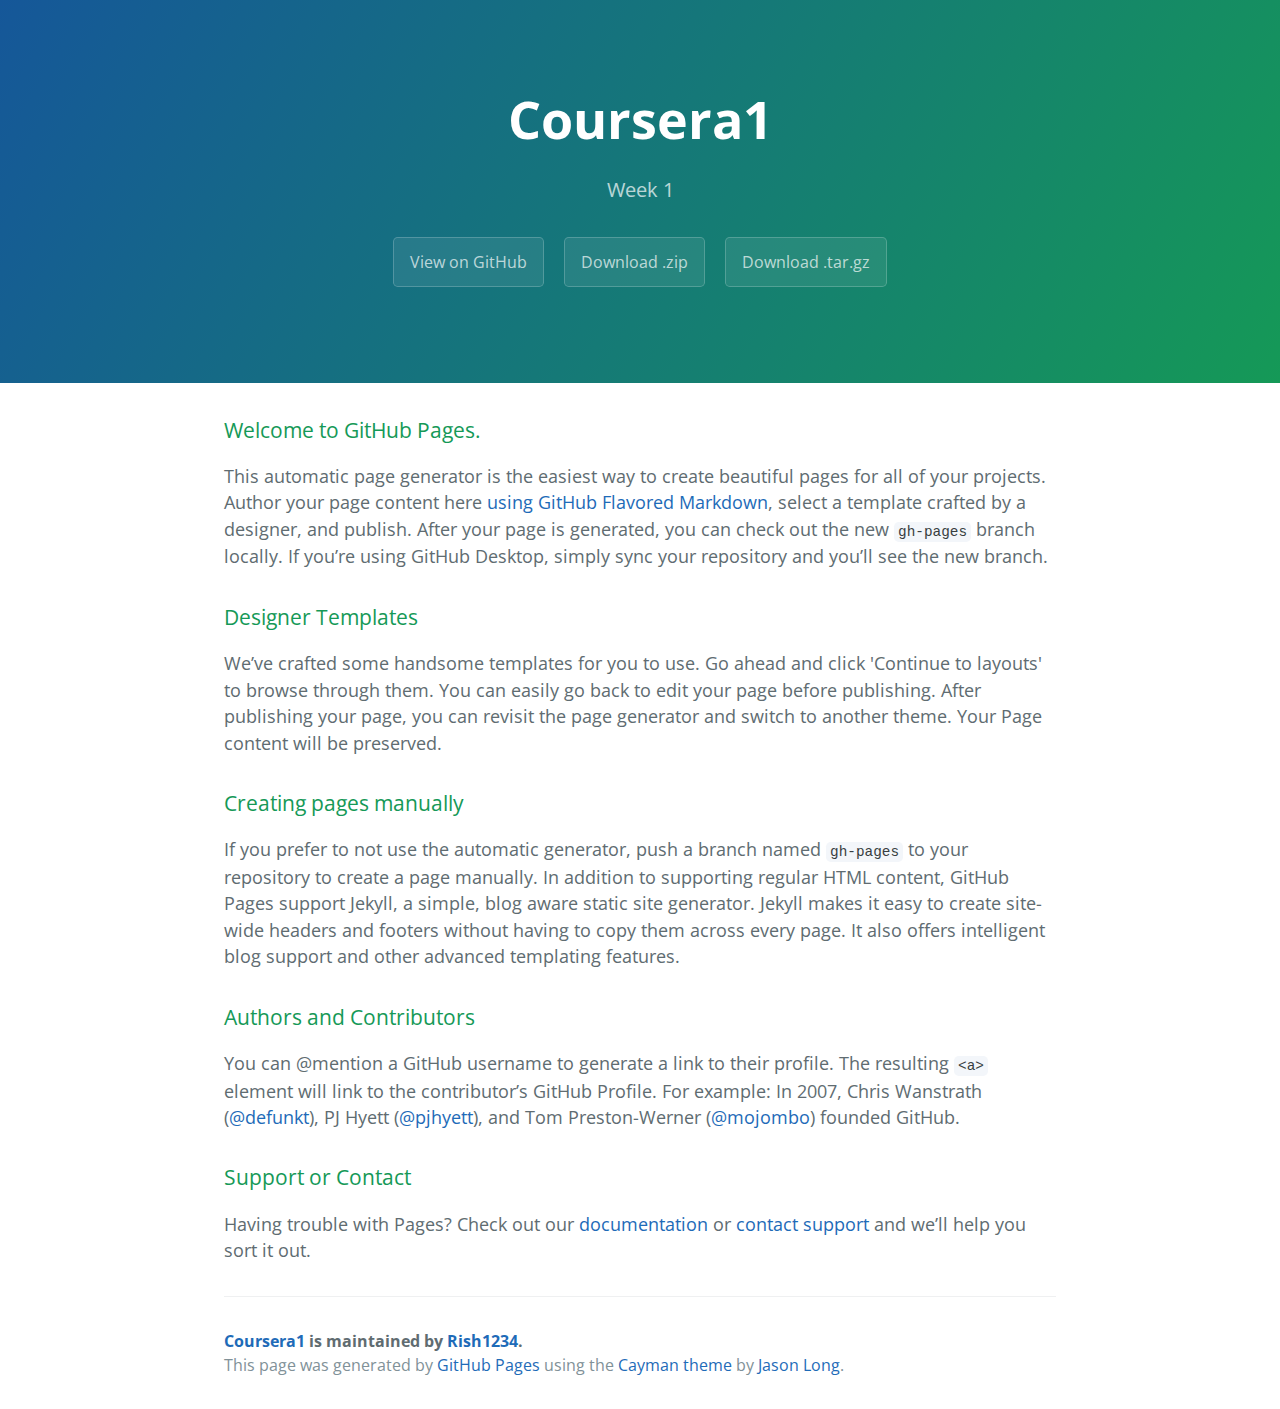
<file: index.html>
<!DOCTYPE html>
<html lang="en-us">
  <head>
    <meta charset="UTF-8">
    <title>Coursera1 by Rish1234</title>
    <meta name="viewport" content="width=device-width, initial-scale=1">
    <link rel="stylesheet" type="text/css" href="stylesheets/normalize.css" media="screen">
    <link href='https://fonts.googleapis.com/css?family=Open+Sans:400,700' rel='stylesheet' type='text/css'>
    <link rel="stylesheet" type="text/css" href="stylesheets/stylesheet.css" media="screen">
    <link rel="stylesheet" type="text/css" href="stylesheets/github-light.css" media="screen">
  </head>
  <body>
    <section class="page-header">
      <h1 class="project-name">Coursera1</h1>
      <h2 class="project-tagline">Week 1</h2>
      <a href="https://github.com/Rish1234/coursera1" class="btn">View on GitHub</a>
      <a href="https://github.com/Rish1234/coursera1/zipball/master" class="btn">Download .zip</a>
      <a href="https://github.com/Rish1234/coursera1/tarball/master" class="btn">Download .tar.gz</a>
    </section>

    <section class="main-content">
      <h3>
<a id="welcome-to-github-pages" class="anchor" href="#welcome-to-github-pages" aria-hidden="true"><span aria-hidden="true" class="octicon octicon-link"></span></a>Welcome to GitHub Pages.</h3>

<p>This automatic page generator is the easiest way to create beautiful pages for all of your projects. Author your page content here <a href="https://guides.github.com/features/mastering-markdown/">using GitHub Flavored Markdown</a>, select a template crafted by a designer, and publish. After your page is generated, you can check out the new <code>gh-pages</code> branch locally. If you’re using GitHub Desktop, simply sync your repository and you’ll see the new branch.</p>

<h3>
<a id="designer-templates" class="anchor" href="#designer-templates" aria-hidden="true"><span aria-hidden="true" class="octicon octicon-link"></span></a>Designer Templates</h3>

<p>We’ve crafted some handsome templates for you to use. Go ahead and click 'Continue to layouts' to browse through them. You can easily go back to edit your page before publishing. After publishing your page, you can revisit the page generator and switch to another theme. Your Page content will be preserved.</p>

<h3>
<a id="creating-pages-manually" class="anchor" href="#creating-pages-manually" aria-hidden="true"><span aria-hidden="true" class="octicon octicon-link"></span></a>Creating pages manually</h3>

<p>If you prefer to not use the automatic generator, push a branch named <code>gh-pages</code> to your repository to create a page manually. In addition to supporting regular HTML content, GitHub Pages support Jekyll, a simple, blog aware static site generator. Jekyll makes it easy to create site-wide headers and footers without having to copy them across every page. It also offers intelligent blog support and other advanced templating features.</p>

<h3>
<a id="authors-and-contributors" class="anchor" href="#authors-and-contributors" aria-hidden="true"><span aria-hidden="true" class="octicon octicon-link"></span></a>Authors and Contributors</h3>

<p>You can @mention a GitHub username to generate a link to their profile. The resulting <code>&lt;a&gt;</code> element will link to the contributor’s GitHub Profile. For example: In 2007, Chris Wanstrath (<a href="https://github.com/defunkt" class="user-mention">@defunkt</a>), PJ Hyett (<a href="https://github.com/pjhyett" class="user-mention">@pjhyett</a>), and Tom Preston-Werner (<a href="https://github.com/mojombo" class="user-mention">@mojombo</a>) founded GitHub.</p>

<h3>
<a id="support-or-contact" class="anchor" href="#support-or-contact" aria-hidden="true"><span aria-hidden="true" class="octicon octicon-link"></span></a>Support or Contact</h3>

<p>Having trouble with Pages? Check out our <a href="https://help.github.com/pages">documentation</a> or <a href="https://github.com/contact">contact support</a> and we’ll help you sort it out.</p>

      <footer class="site-footer">
        <span class="site-footer-owner"><a href="https://github.com/Rish1234/coursera1">Coursera1</a> is maintained by <a href="https://github.com/Rish1234">Rish1234</a>.</span>

        <span class="site-footer-credits">This page was generated by <a href="https://pages.github.com">GitHub Pages</a> using the <a href="https://github.com/jasonlong/cayman-theme">Cayman theme</a> by <a href="https://twitter.com/jasonlong">Jason Long</a>.</span>
      </footer>

    </section>

  
  </body>
</html>
</file>
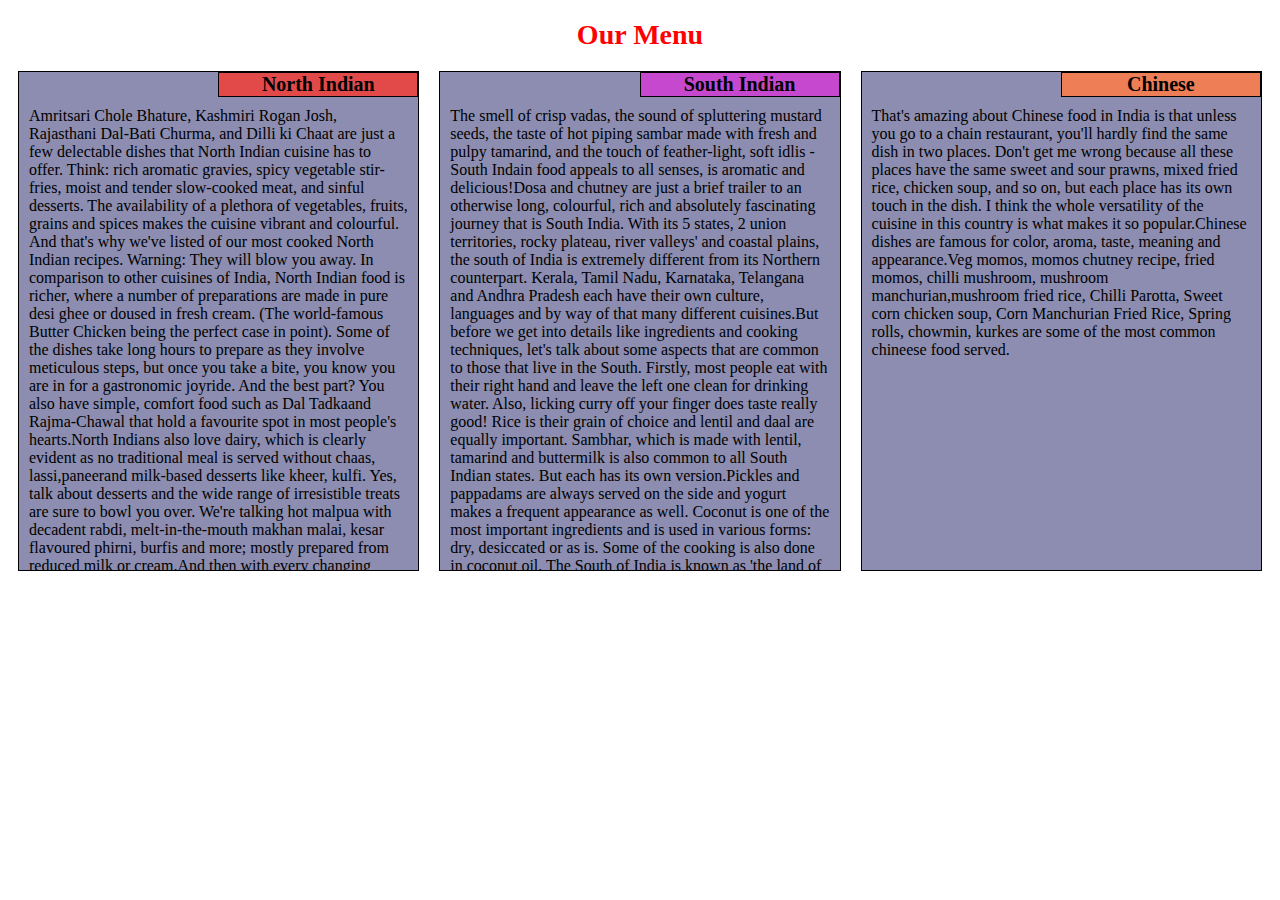
<file: module2-solution/index.html>
<!doctype html>
<html>
<head>
<meta charset="UTF_8">
<meta name="viewport" content="width=device-width , initial-scale=1">
	<title> Assignment solution for module 2 </title>
	<link rel="stylesheet" type="text/css" href="CSS/style1.css">
</head>
<body>
	<h1> Our Menu </h1>
	
	<SECTION class="col-lg-4 col-md-6 ">
		<div><h2 class="clr1">North Indian</h2> <p>Amritsari Chole Bhature, Kashmiri Rogan Josh, Rajasthani Dal-Bati Churma, and Dilli ki Chaat are just a few delectable dishes that North Indian cuisine has to offer. Think: rich aromatic gravies, spicy vegetable stir-fries, moist and tender slow-cooked meat, and sinful desserts. The availability of a plethora of vegetables, fruits, grains and spices makes the cuisine vibrant and colourful. And that's why we've listed of our most cooked North Indian recipes. Warning: They will blow you away.
		In comparison to other cuisines of India, North Indian food is richer, where a number of preparations are made in pure desi ghee or doused in fresh cream. (The world-famous Butter Chicken being the perfect case in point). Some of the dishes take long hours to prepare as they involve meticulous steps, but once you take a bite, you know you are in for a gastronomic joyride. And the best part? You also have simple, comfort food such as Dal Tadkaand Rajma-Chawal that hold a favourite spot in most people's hearts.North Indians also love dairy, which is clearly evident as no traditional meal is served without chaas, lassi,paneerand milk-based desserts like kheer, kulfi. Yes, talk about desserts and the wide range of irresistible treats are sure to bowl you over. We're talking hot malpua with decadent rabdi, melt-in-the-mouth makhan malai, kesar flavoured phirni, burfis and more; mostly prepared from reduced milk or cream.And then with every changing season as new local produce hit the markets, one can indulge in dishes such as makki ki roti with sarson ka saag, chaulai ki saag, kanji made from black carrots, arbi ki sabji, gajar ka halwa, and others. It is not without reason when people say that the North Indians take their food seriously. Every nook and corner here has many delightful treats to offer.
</p></div>
	</SECTION>
	<SECTION class="col-lg-4 col-md-6 ">
		<div><h2 class="clr2">South Indian</h2><p>The smell of crisp vadas, the sound of spluttering mustard seeds, the taste of hot piping sambar made with fresh and pulpy tamarind, and the touch of feather-light, soft idlis - South Indain food appeals to all senses, is aromatic and delicious!Dosa and chutney are just a brief trailer to an otherwise long, colourful, rich and absolutely fascinating journey that is South India. With its 5 states, 2 union territories, rocky plateau, river valleys' and coastal plains, the south of India is extremely different from its Northern counterpart. Kerala, Tamil Nadu, Karnataka, Telangana and Andhra Pradesh each have their own culture, languages and by way of that many different cuisines.But before we get into details like ingredients and cooking techniques, let's talk about some aspects that are common to those that live in the South. Firstly, most people eat with their right hand and leave the left one clean for drinking water. Also, licking curry off your finger does taste really good! Rice is their grain of choice and lentil and daal are equally important. Sambhar, which is made with lentil, tamarind and buttermilk is also common to all South Indian states. But each has its own version.Pickles and pappadams are always served on the side and yogurt makes a frequent appearance as well. Coconut is one of the most important ingredients and is used in various forms: dry, desiccated or as is. Some of the cooking is also done in coconut oil. The South of India is known as 'the land of spices' and for all the right reasons. Cinnamon, cardamom, cumin, nutmeg, chilli, mustard, curry leaves - the list goes on.</p></div>
	</SECTION>
	<SECTION class="col-lg-4 col-md-12 ">
		<div><h2 class="clr3">Chinese</h2><p>That's amazing about Chinese food in India is that unless you go to a chain restaurant, you'll hardly find the same dish in two places. Don't get me wrong because all these places have the same sweet and sour prawns, mixed fried rice, chicken soup, and so on, but each place has its own touch in the dish. I think the whole versatility of the cuisine in this country is what makes it so popular.Chinese dishes are famous for color, aroma, taste, meaning and appearance.Veg momos, momos chutney recipe, fried momos, chilli mushroom, mushroom manchurian,mushroom fried rice, Chilli Parotta, Sweet corn chicken soup, Corn Manchurian Fried Rice, Spring rolls, chowmin, kurkes are some of the most common chineese food served. </p></div>
	</SECTION>
	
	
</body>
</html>
</file>
<file: stylesheets/stylesheet.css>
* {
  box-sizing: border-box; }

body {
  padding: 0;
  margin: 0;
  font-family: "Open Sans", "Helvetica Neue", Helvetica, Arial, sans-serif;
  font-size: 16px;
  line-height: 1.5;
  color: #606c71; }

a {
  color: #1e6bb8;
  text-decoration: none; }
  a:hover {
    text-decoration: underline; }

.btn {
  display: inline-block;
  margin-bottom: 1rem;
  color: rgba(255, 255, 255, 0.7);
  background-color: rgba(255, 255, 255, 0.08);
  border-color: rgba(255, 255, 255, 0.2);
  border-style: solid;
  border-width: 1px;
  border-radius: 0.3rem;
  transition: color 0.2s, background-color 0.2s, border-color 0.2s; }
  .btn + .btn {
    margin-left: 1rem; }

.btn:hover {
  color: rgba(255, 255, 255, 0.8);
  text-decoration: none;
  background-color: rgba(255, 255, 255, 0.2);
  border-color: rgba(255, 255, 255, 0.3); }

@media screen and (min-width: 64em) {
  .btn {
    padding: 0.75rem 1rem; } }

@media screen and (min-width: 42em) and (max-width: 64em) {
  .btn {
    padding: 0.6rem 0.9rem;
    font-size: 0.9rem; } }

@media screen and (max-width: 42em) {
  .btn {
    display: block;
    width: 100%;
    padding: 0.75rem;
    font-size: 0.9rem; }
    .btn + .btn {
      margin-top: 1rem;
      margin-left: 0; } }

.page-header {
  color: #fff;
  text-align: center;
  background-color: #159957;
  background-image: linear-gradient(120deg, #155799, #159957); }

@media screen and (min-width: 64em) {
  .page-header {
    padding: 5rem 6rem; } }

@media screen and (min-width: 42em) and (max-width: 64em) {
  .page-header {
    padding: 3rem 4rem; } }

@media screen and (max-width: 42em) {
  .page-header {
    padding: 2rem 1rem; } }

.project-name {
  margin-top: 0;
  margin-bottom: 0.1rem; }

@media screen and (min-width: 64em) {
  .project-name {
    font-size: 3.25rem; } }

@media screen and (min-width: 42em) and (max-width: 64em) {
  .project-name {
    font-size: 2.25rem; } }

@media screen and (max-width: 42em) {
  .project-name {
    font-size: 1.75rem; } }

.project-tagline {
  margin-bottom: 2rem;
  font-weight: normal;
  opacity: 0.7; }

@media screen and (min-width: 64em) {
  .project-tagline {
    font-size: 1.25rem; } }

@media screen and (min-width: 42em) and (max-width: 64em) {
  .project-tagline {
    font-size: 1.15rem; } }

@media screen and (max-width: 42em) {
  .project-tagline {
    font-size: 1rem; } }

.main-content :first-child {
  margin-top: 0; }
.main-content img {
  max-width: 100%; }
.main-content h1, .main-content h2, .main-content h3, .main-content h4, .main-content h5, .main-content h6 {
  margin-top: 2rem;
  margin-bottom: 1rem;
  font-weight: normal;
  color: #159957; }
.main-content p {
  margin-bottom: 1em; }
.main-content code {
  padding: 2px 4px;
  font-family: Consolas, "Liberation Mono", Menlo, Courier, monospace;
  font-size: 0.9rem;
  color: #383e41;
  background-color: #f3f6fa;
  border-radius: 0.3rem; }
.main-content pre {
  padding: 0.8rem;
  margin-top: 0;
  margin-bottom: 1rem;
  font: 1rem Consolas, "Liberation Mono", Menlo, Courier, monospace;
  color: #567482;
  word-wrap: normal;
  background-color: #f3f6fa;
  border: solid 1px #dce6f0;
  border-radius: 0.3rem; }
  .main-content pre > code {
    padding: 0;
    margin: 0;
    font-size: 0.9rem;
    color: #567482;
    word-break: normal;
    white-space: pre;
    background: transparent;
    border: 0; }
.main-content .highlight {
  margin-bottom: 1rem; }
  .main-content .highlight pre {
    margin-bottom: 0;
    word-break: normal; }
.main-content .highlight pre, .main-content pre {
  padding: 0.8rem;
  overflow: auto;
  font-size: 0.9rem;
  line-height: 1.45;
  border-radius: 0.3rem; }
.main-content pre code, .main-content pre tt {
  display: inline;
  max-width: initial;
  padding: 0;
  margin: 0;
  overflow: initial;
  line-height: inherit;
  word-wrap: normal;
  background-color: transparent;
  border: 0; }
  .main-content pre code:before, .main-content pre code:after, .main-content pre tt:before, .main-content pre tt:after {
    content: normal; }
.main-content ul, .main-content ol {
  margin-top: 0; }
.main-content blockquote {
  padding: 0 1rem;
  margin-left: 0;
  color: #819198;
  border-left: 0.3rem solid #dce6f0; }
  .main-content blockquote > :first-child {
    margin-top: 0; }
  .main-content blockquote > :last-child {
    margin-bottom: 0; }
.main-content table {
  display: block;
  width: 100%;
  overflow: auto;
  word-break: normal;
  word-break: keep-all; }
  .main-content table th {
    font-weight: bold; }
  .main-content table th, .main-content table td {
    padding: 0.5rem 1rem;
    border: 1px solid #e9ebec; }
.main-content dl {
  padding: 0; }
  .main-content dl dt {
    padding: 0;
    margin-top: 1rem;
    font-size: 1rem;
    font-weight: bold; }
  .main-content dl dd {
    padding: 0;
    margin-bottom: 1rem; }
.main-content hr {
  height: 2px;
  padding: 0;
  margin: 1rem 0;
  background-color: #eff0f1;
  border: 0; }

@media screen and (min-width: 64em) {
  .main-content {
    max-width: 64rem;
    padding: 2rem 6rem;
    margin: 0 auto;
    font-size: 1.1rem; } }

@media screen and (min-width: 42em) and (max-width: 64em) {
  .main-content {
    padding: 2rem 4rem;
    font-size: 1.1rem; } }

@media screen and (max-width: 42em) {
  .main-content {
    padding: 2rem 1rem;
    font-size: 1rem; } }

.site-footer {
  padding-top: 2rem;
  margin-top: 2rem;
  border-top: solid 1px #eff0f1; }

.site-footer-owner {
  display: block;
  font-weight: bold; }

.site-footer-credits {
  color: #819198; }

@media screen and (min-width: 64em) {
  .site-footer {
    font-size: 1rem; } }

@media screen and (min-width: 42em) and (max-width: 64em) {
  .site-footer {
    font-size: 1rem; } }

@media screen and (max-width: 42em) {
  .site-footer {
    font-size: 0.9rem; } }
</file>
<file: stylesheets/github-light.css>
/*
The MIT License (MIT)

Copyright (c) 2016 GitHub, Inc.

Permission is hereby granted, free of charge, to any person obtaining a copy
of this software and associated documentation files (the "Software"), to deal
in the Software without restriction, including without limitation the rights
to use, copy, modify, merge, publish, distribute, sublicense, and/or sell
copies of the Software, and to permit persons to whom the Software is
furnished to do so, subject to the following conditions:

The above copyright notice and this permission notice shall be included in all
copies or substantial portions of the Software.

THE SOFTWARE IS PROVIDED "AS IS", WITHOUT WARRANTY OF ANY KIND, EXPRESS OR
IMPLIED, INCLUDING BUT NOT LIMITED TO THE WARRANTIES OF MERCHANTABILITY,
FITNESS FOR A PARTICULAR PURPOSE AND NONINFRINGEMENT. IN NO EVENT SHALL THE
AUTHORS OR COPYRIGHT HOLDERS BE LIABLE FOR ANY CLAIM, DAMAGES OR OTHER
LIABILITY, WHETHER IN AN ACTION OF CONTRACT, TORT OR OTHERWISE, ARISING FROM,
OUT OF OR IN CONNECTION WITH THE SOFTWARE OR THE USE OR OTHER DEALINGS IN THE
SOFTWARE.

*/

.pl-c /* comment */ {
  color: #969896;
}

.pl-c1 /* constant, variable.other.constant, support, meta.property-name, support.constant, support.variable, meta.module-reference, markup.raw, meta.diff.header */,
.pl-s .pl-v /* string variable */ {
  color: #0086b3;
}

.pl-e /* entity */,
.pl-en /* entity.name */ {
  color: #795da3;
}

.pl-smi /* variable.parameter.function, storage.modifier.package, storage.modifier.import, storage.type.java, variable.other */,
.pl-s .pl-s1 /* string source */ {
  color: #333;
}

.pl-ent /* entity.name.tag */ {
  color: #63a35c;
}

.pl-k /* keyword, storage, storage.type */ {
  color: #a71d5d;
}

.pl-s /* string */,
.pl-pds /* punctuation.definition.string, string.regexp.character-class */,
.pl-s .pl-pse .pl-s1 /* string punctuation.section.embedded source */,
.pl-sr /* string.regexp */,
.pl-sr .pl-cce /* string.regexp constant.character.escape */,
.pl-sr .pl-sre /* string.regexp source.ruby.embedded */,
.pl-sr .pl-sra /* string.regexp string.regexp.arbitrary-repitition */ {
  color: #183691;
}

.pl-v /* variable */ {
  color: #ed6a43;
}

.pl-id /* invalid.deprecated */ {
  color: #b52a1d;
}

.pl-ii /* invalid.illegal */ {
  color: #f8f8f8;
  background-color: #b52a1d;
}

.pl-sr .pl-cce /* string.regexp constant.character.escape */ {
  font-weight: bold;
  color: #63a35c;
}

.pl-ml /* markup.list */ {
  color: #693a17;
}

.pl-mh /* markup.heading */,
.pl-mh .pl-en /* markup.heading entity.name */,
.pl-ms /* meta.separator */ {
  font-weight: bold;
  color: #1d3e81;
}

.pl-mq /* markup.quote */ {
  color: #008080;
}

.pl-mi /* markup.italic */ {
  font-style: italic;
  color: #333;
}

.pl-mb /* markup.bold */ {
  font-weight: bold;
  color: #333;
}

.pl-md /* markup.deleted, meta.diff.header.from-file */ {
  color: #bd2c00;
  background-color: #ffecec;
}

.pl-mi1 /* markup.inserted, meta.diff.header.to-file */ {
  color: #55a532;
  background-color: #eaffea;
}

.pl-mdr /* meta.diff.range */ {
  font-weight: bold;
  color: #795da3;
}

.pl-mo /* meta.output */ {
  color: #1d3e81;
}
</file>
<file: module2-solution/CSS/style1.css>
*{
	box-sizing: border-box;
	padding: 0px;	
}

h1{
	text-align:center;
	color: red;
	margin-bottom: 10px;
	font-size: 28px;
	font-family: "Optima";
}

section{
	width: 100%;
}

div{
	padding: 0px;
	background-color: #8C8DB0;
	border: black solid 1px;
	clear:right;
	margin:10px;
	height:175px;
	overflow: auto;
}

@media(min-width: 992px){
	.col-lg-1,c.col-lg-2,.col-lg-3,.col-lg-4,.col-lg-5,.col-lg-6,.col-lg-7,.col-lg-8,.col-lg-9,.col-lg-10,.col-lg-11,.col-lg-12{
		float:left;
	}
	.col-lg-1{width: 8.33%;}
	.col-lg-2{width: 16.66%;}
	.col-lg-3{width: 25%;}
	.col-lg-4{width: 33.33%;}
	.col-lg-5{width: 41.66%;}
	.col-lg-6{width: 50%;}
	.col-lg-7{width: 58.33%;}
	.col-lg-8{width: 66.66%;}
	.col-lg-9{width: 75%;}
	.col-lg-10{width: 83.33%;}
	.col-lg-11{width: 91.33%;}
	.col-lg-12{width: 100%;}
	div{
		height:500px;
	    overflow: auto;
	}

}
@media(min-width: 768px) and (max-width: 991px){
	.col-md-1,c.col-md-2,.col-md-3,.col-md-4,.col-md-5,.col-md-6,.col-md-7,.col-md-8,.col-md-9,.col-md-10,.col-md-11,.col-md-12{
		float:left;
	}
	.col-md-1{width: 8.33%;}
	.col-md-2{width: 16.66%;}
	.col-md-3{width: 25%;}
	.col-md-4{width: 33.33%;}
	.col-md-5{width: 41.66%;}
	.col-md-6{width: 50%;}
	.col-md-7{width: 58.33%;}
	.col-md-8{width: 66.66%;}
	.col-md-9{width: 75%;}
	.col-md-10{width: 83.33%;}
	.col-md-11{width: 91.33%;}
	.col-md-12{width: 100%;}
	div{
		height:300px;
	    overflow: auto;
	}
}

h2{
	background-color: red;
	border: 1px black solid;
	float: right;
	width: 200px;
	text-align :center;
	margin:0px;
	margin-bottom: 10px;
	font-size: 20px;
	font-family: "Rockwell";
}

p{
	clear: right;
	margin:10px;
	font-size: 16px;
	font-family: "Segoe UI"
}

.clr1{
	background-color: #E24A4A
}

.clr2{
	background-color: #C548CE
}

.clr3{
	background-color: #EE7E56
}
</file>
